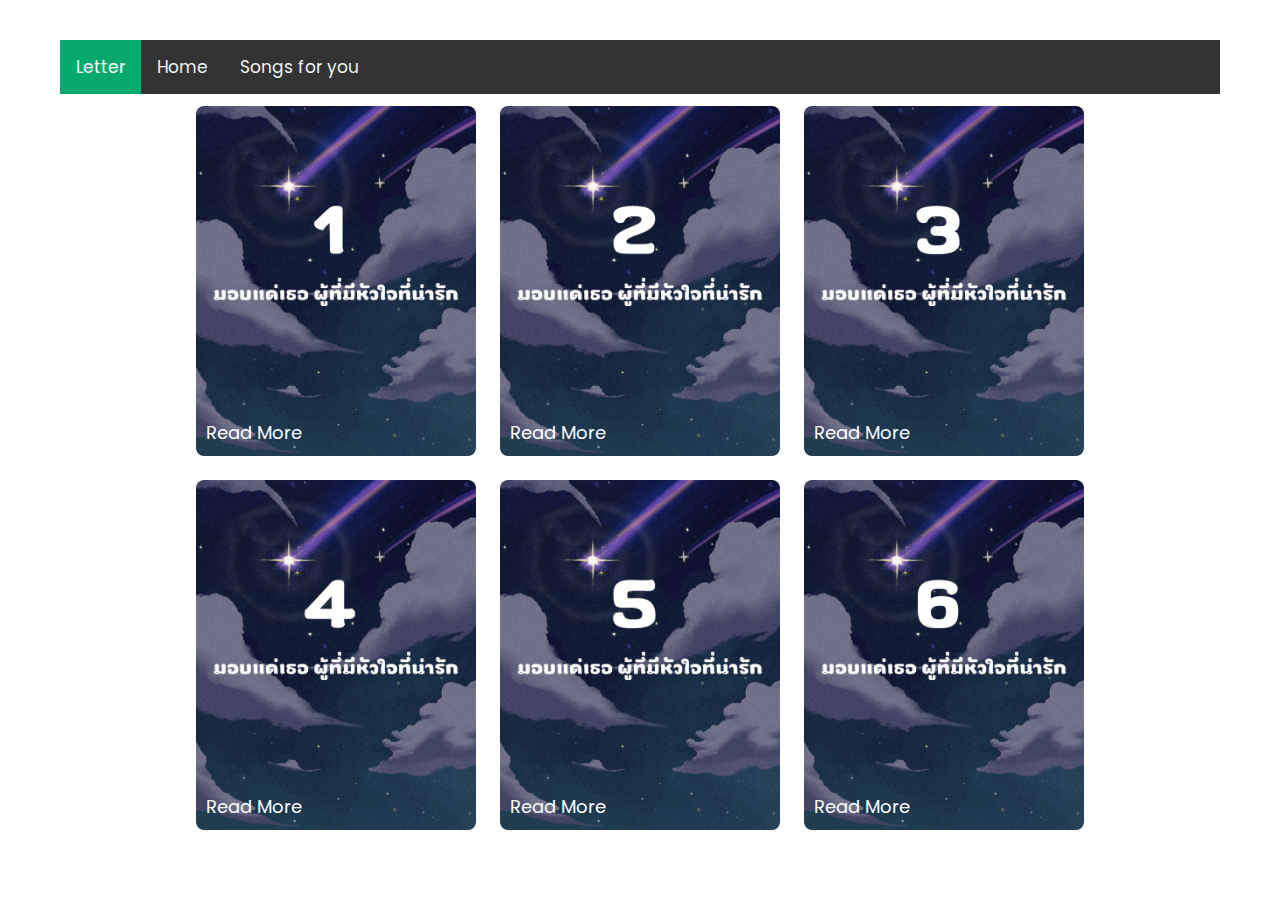
<file: index.html>
<!DOCTYPE html>
<!--=== Coding by CodingLab | www.codinglabweb.com === -->
<html lang="en">

<head>
  <meta charset="UTF-8" />
  <meta http-equiv="X-UA-Compatible" content="IE=edge" />
  <meta data-name="viewport" content="width=device-width, initial-scale=1.0" />

  <!----======== CSS ======== -->
  <link rel="stylesheet" href="style.css" />



  <title>Image Gallery with Lalita</title>
</head>

<body>

  <div class="container">
    <!-- Load an icon library to show a hamburger menu (bars) on small screens -->
    <link rel="stylesheet" href="https://cdnjs.cloudflare.com/ajax/libs/font-awesome/4.7.0/css/font-awesome.min.css">

    <div class="topnav" id="myTopnav">
      <a href="#" class="active">Letter</a>
      <a href="index.html">Home</a>
      <a href="https://open.spotify.com/playlist/7FalVngfZomEY1Tf15dWpB?si=cf97f88da25c4289">Songs for you</a>
      <a href="javascript:void(0);" class="icon" onclick="myFunction()">
        <i class="fa fa-bars"></i>
      </a>
    </div>
    <div class="images">
      <div class="image-box" data-name="spiderman">
        <img src="images/img_7.png" alt="" />
        <a href="page1.html">
          <h6>Read more</h6>
        </a>
      </div>

      <div class="image-box" data-name="joker">
        <img src="images/img_8.png" alt="" />
        <a href="page2.html">
          <h6>Read more</h6>
        </a>
      </div>

      <div class="image-box" data-name="ironman">
        <img src="images/img_9.png" alt="" />
        <a href="page3.html">
          <h6>Read more</h6>
        </a>
      </div>

      <div class="image-box" data-name="passenger">
        <img src="images/img_10.png" alt="" />
        <a href="page4.html">
          <h6>Read more</h6>
        </a>
      </div>
      <div class="image-box" data-name="space">
        <img src="images/img_11.png" alt="" />
        <a href="page5.html">
          <h6>Read more</h6>
        </a>
      </div>
      <div class="image-box" data-name="spiderman">
        <img src="images/img_12.png" alt="" />
        <a href="page6.html">
          <h6>Read more</h6>
        </a>
      </div>
    </div>
  </div>

  <script src="script.js"></script>
</body>

</html>
</file>
<file: style.css>
/* ===== Google Font Import - Poppins ===== */
@import url("https://fonts.googleapis.com/css2?family=Poppins:wght@200;300;400;500;600&display=swap");
* {
  margin: 0;
  padding: 0;
  box-sizing: border-box;
  font-family: "Poppins", sans-serif;
}
.container {
  position: relative;
  min-height: 100vh;
  max-width: 1200px;
  width: 100%;
  margin: 0 auto;
  padding: 40px 20px;
}
.container .search-box {
  position: relative;
  height: 50px;
  max-width: 450px;
  margin: 0 auto;
  margin-bottom: 40px;
}
.search-box input {
  position: absolute;
  height: 100%;
  width: 100%;
  outline: none;
  border: none;
  background-color: #323334;
  padding: 0 15px 0 45px;
  color: #fff;
  font-size: 20px;
  border-radius: 6px;
}
.search-box i {
  position: absolute;
  z-index: 2;
  color: #999;
  top: 50%;
  left: 15px;
  font-size: 22px;
  transform: translateY(-50%);
}
.container .images .image-box {
  position: relative;
  height: 350px;
  width: 280px;
  border-radius: 8px;
  overflow: hidden;
}
.images {
  width: 100%;
  display: flex;
  justify-content: center;
  flex-wrap: wrap;
}
.images .image-box {
  margin: 12px;
}
.images .image-box img {
  height: 100%;
  width: 100%;
  border-radius: 6px;
  transition: transform 0.2s linear;
}
.image-box:hover img {
  transform: scale(1.05);
  cursor: pointer;
}
.image-box h6 {
  position: absolute;
  bottom: 10px;
  left: 10px;
  color: #fff;
  font-size: 18px;
  font-weight: 400;
  text-transform: capitalize;
}
/* Add a black background color to the top navigation */
.topnav {
  background-color: #333;
  overflow: hidden;
}

/* Style the links inside the navigation bar */
.topnav a {
  float: left;
  display: block;
  color: #f2f2f2;
  text-align: center;
  padding: 14px 16px;
  text-decoration: none;
  font-size: 17px;
}

/* Change the color of links on hover */
.topnav a:hover {
  background-color: #ddd;
  color: black;
}

/* Add an active class to highlight the current page */
.topnav a.active {
  background-color: #04AA6D;
  color: white;
}

/* Hide the link that should open and close the topnav on small screens */
.topnav .icon {
  display: none;
}

/* When the screen is less than 600 pixels wide, hide all links, except for the first one ("Home"). Show the link that contains should open and close the topnav (.icon) */
@media screen and (max-width: 600px) {
  .topnav a:not(:first-child) {display: none;}
  .topnav a.icon {
    float: right;
    display: block;
  }
}

/* The "responsive" class is added to the topnav with JavaScript when the user clicks on the icon. This class makes the topnav look good on small screens (display the links vertically instead of horizontally) */
@media screen and (max-width: 600px) {
  .topnav.responsive {position: relative;}
  .topnav.responsive a.icon {
    position: absolute;
    right: 0;
    top: 0;
  }
  .topnav.responsive a {
    float: none;
    display: block;
    text-align: left;
  }
}
</file>
